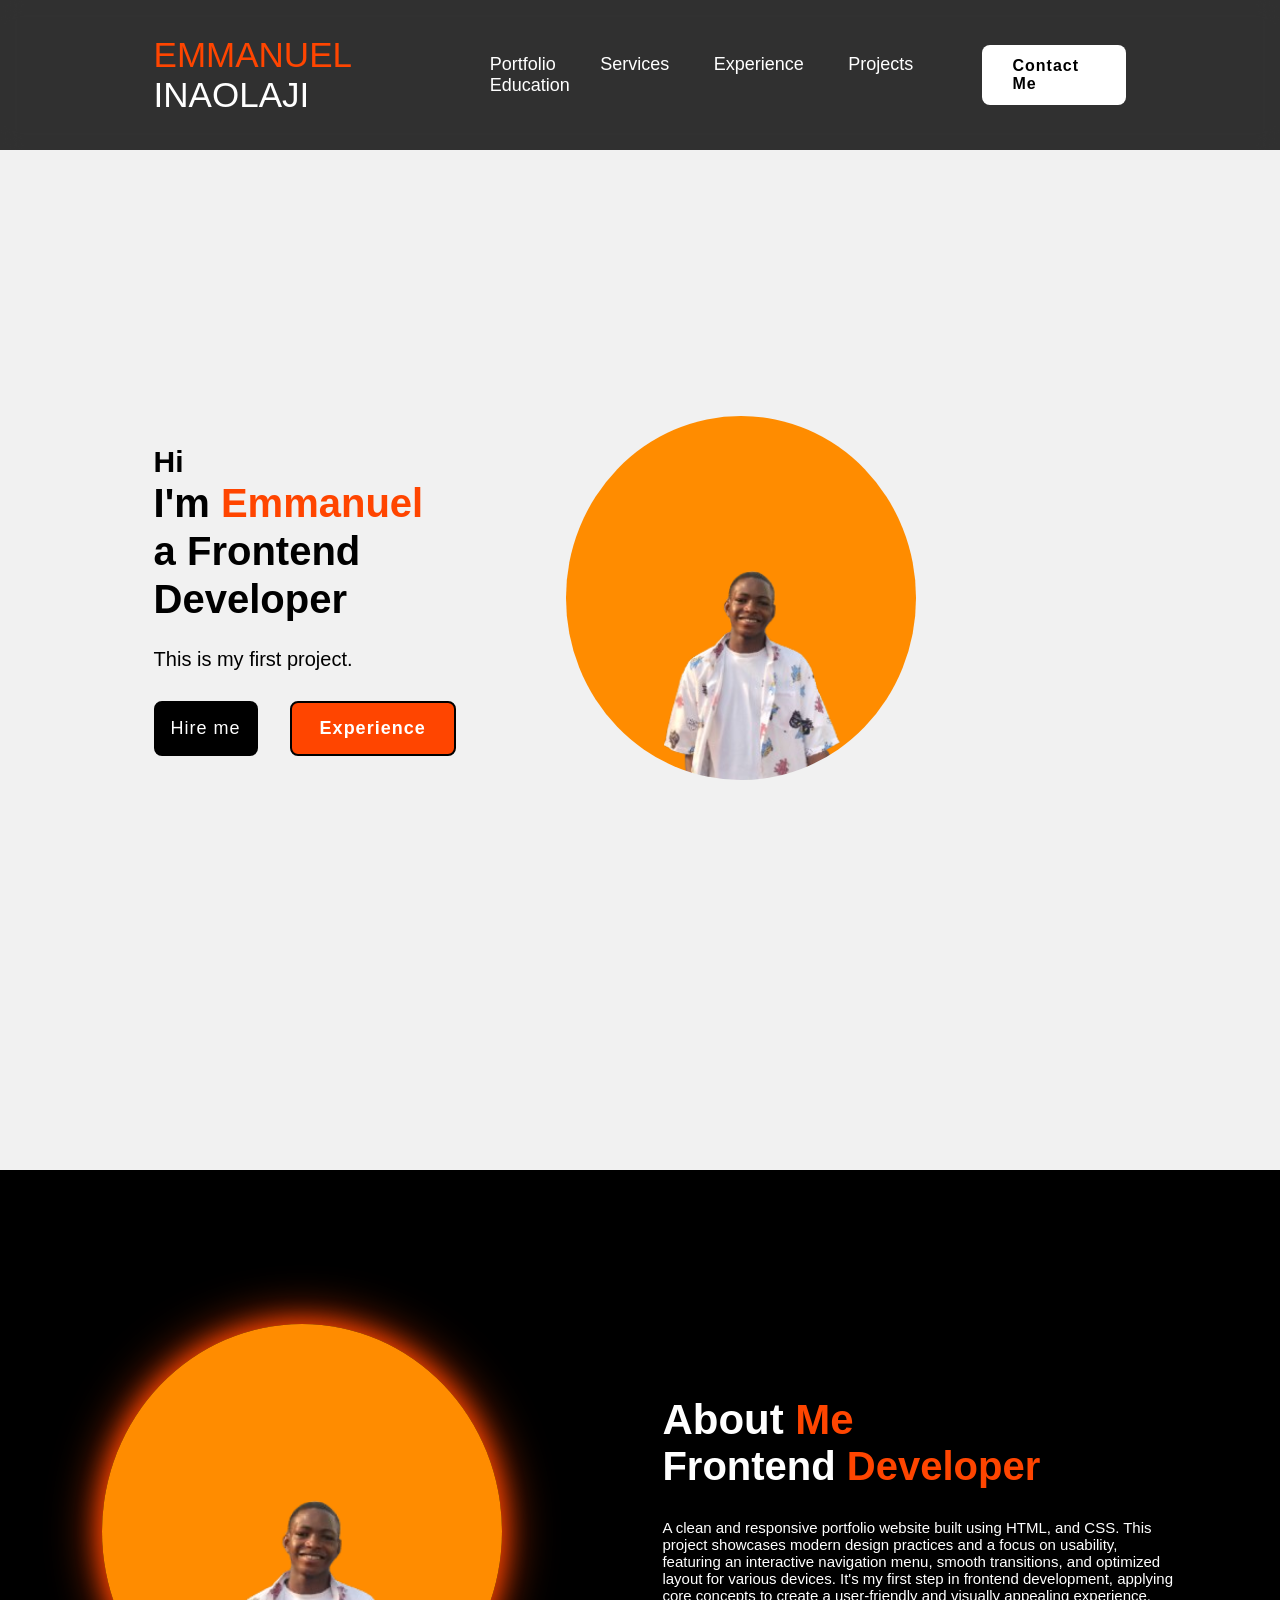
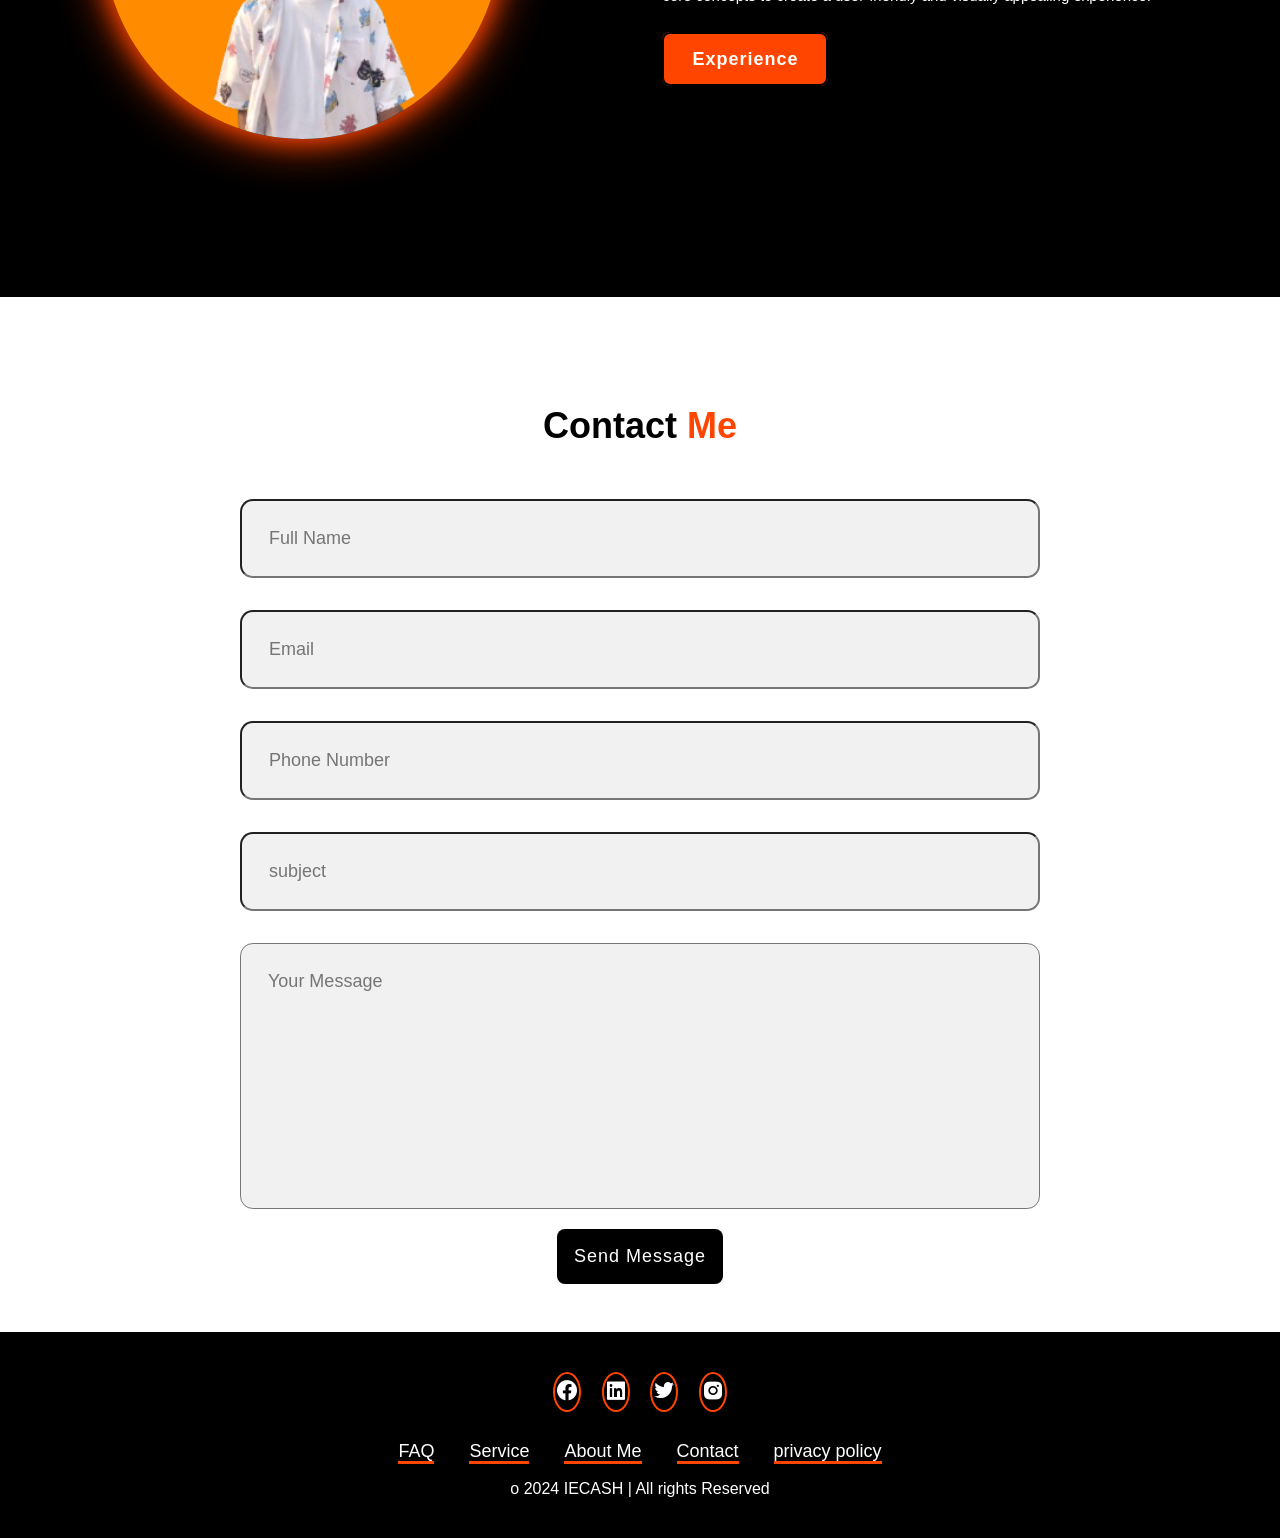
<file: index.html>
<!DOCTYPE html>
<html lang="en">
  <head>
    <meta charset="UTF-8">
    <meta name="viewport" content="width=device-width, initial-scale=1.0" />
    <title>Emmanuel Inaolaji portfolio</title>
    <link rel="stylesheet" href="css/graphic.css" />
    <link
      href="https://unpkg.com/boxicons@2.1.4/css/boxicons.min.css"
      rel="stylesheet"/>
  </head>
  <body>
    <header class="header">
      <a href="#" class="logo"><span>EMMANUEL</span> INAOLAJI</a>

      <nav class="navbar">
        <a href="#" class="actice">Portfolio</a>
        <a href="#">Services</a>
        <a href="#">Experience</a>
        <a href="cooking">Projects</a>
        <a href="#">Education</a>
      </nav>

      <a href="#" class="contact">Contact Me</a>
    </header>

    <section class="home">

      <div class="home-content">
        <h3>Hi</h3>
        <h1>I'm <span>Emmanuel<br /></span>a Frontend Developer </h1>
        <p>
          This is my first project. 
        </p>

        <div class="btn-box">
          <button class="btn-1">Hire me</button>
          <button class="btn-2">Experience</button>
        </div>
      </div>

      <div class="img_box">
        <img src="image/oljnn.png" alt="" />
      </div>
    </section>

    <section class="about">

        <div class="about-img">
            <img src="image/oljnn.png" alt="">
        </div>
        <div class="about-content">
            <h2 class="heading">About <span>Me</span></h2>
            <h3>Frontend <span>Developer</span></h3>
            <p>A clean and responsive portfolio website built using HTML, and CSS. This project showcases modern design practices and a focus on usability, featuring an interactive navigation menu, smooth transitions, and optimized layout for various devices. It's my first step in frontend development, applying core concepts to create a user-friendly and visually appealing experience.</p>
            <a href="#" class="btn-2">Experience</a>`
        </div>
    </section>

    <section class="contact-form">
        <h2 class="Contact-Me">Contact <span>Me</span></h2>

        <form action="#">

            <div class="input-box">
                <input type="text" placeholder="Full Name">
                <input type="email"  placeholder="Email">
            </div>

            <div class="input-box">
                <input type="Number" placeholder="Phone Number">
                <input type="text"  placeholder="subject">
            </div> 
            <textarea name="" id="" cols="30" rows="10" placeholder="Your Message"></textarea>
            <input type="submit" value="Send Message"
            class="btn-1">
        </form>
    </section>
    <footer class="footer">
        <div class="social">
            <a href="#"><i class=
                'bx bxl-facebook-circle'></i></a>
            <a href="#"><i class='bx bxl-linkedin-square' ></i></a>
            <a href="#"><i class='bx bxl-twitter' ></i></a>
            <a href="#"><i class='bx bxl-instagram-alt' ></i></a>
        </div>

        <ul class="list">
            <li>
                <a href="#" >FAQ</a>
            </li>
            <li>
                <a href="#">Service</a>
            </li>
            <li>
                <a href="#">About Me</a>
            </li>
            <li>
                <a href="#">Contact</a>
            </li>
            <li>
                <a href="#">privacy policy</a>
            </li>
        </ul>
        <p class="copyright">o 2024 IECASH | All rights Reserved</p>
    </footer>
  </body>
</html>
</file>
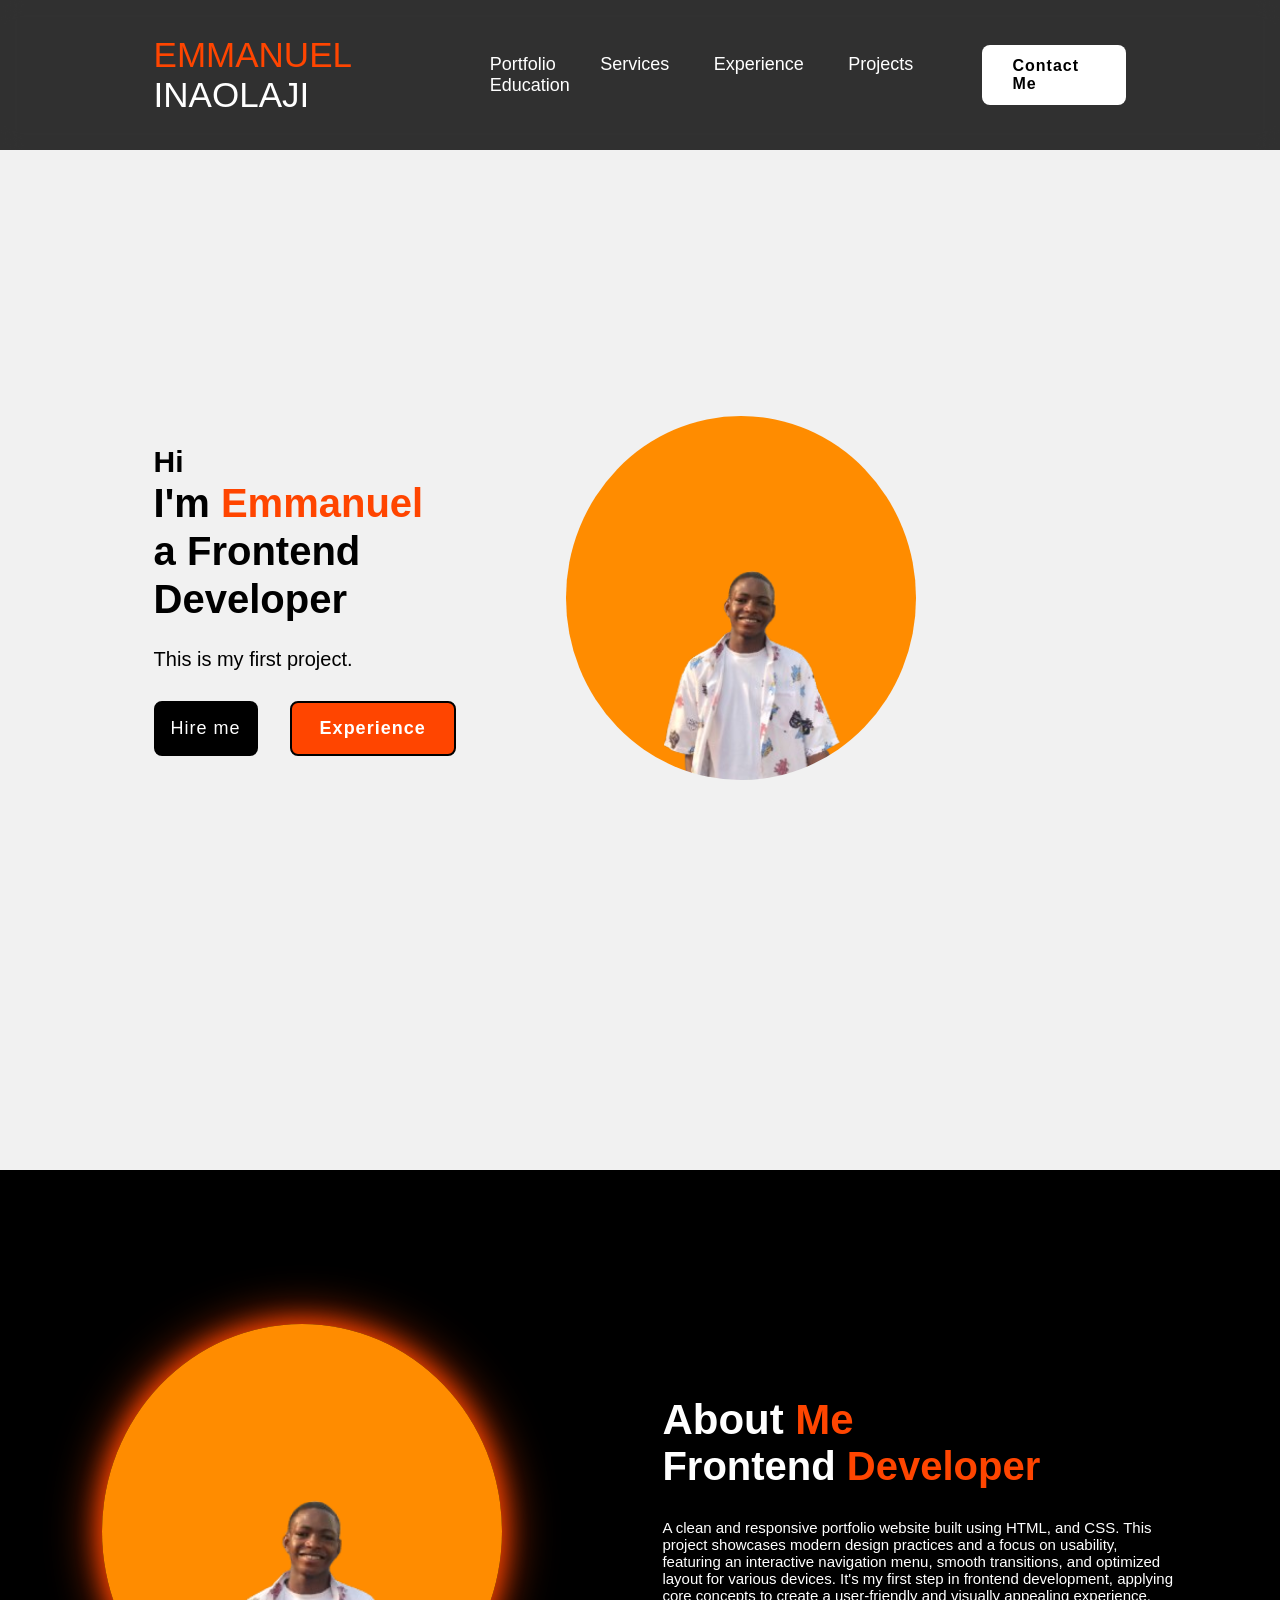
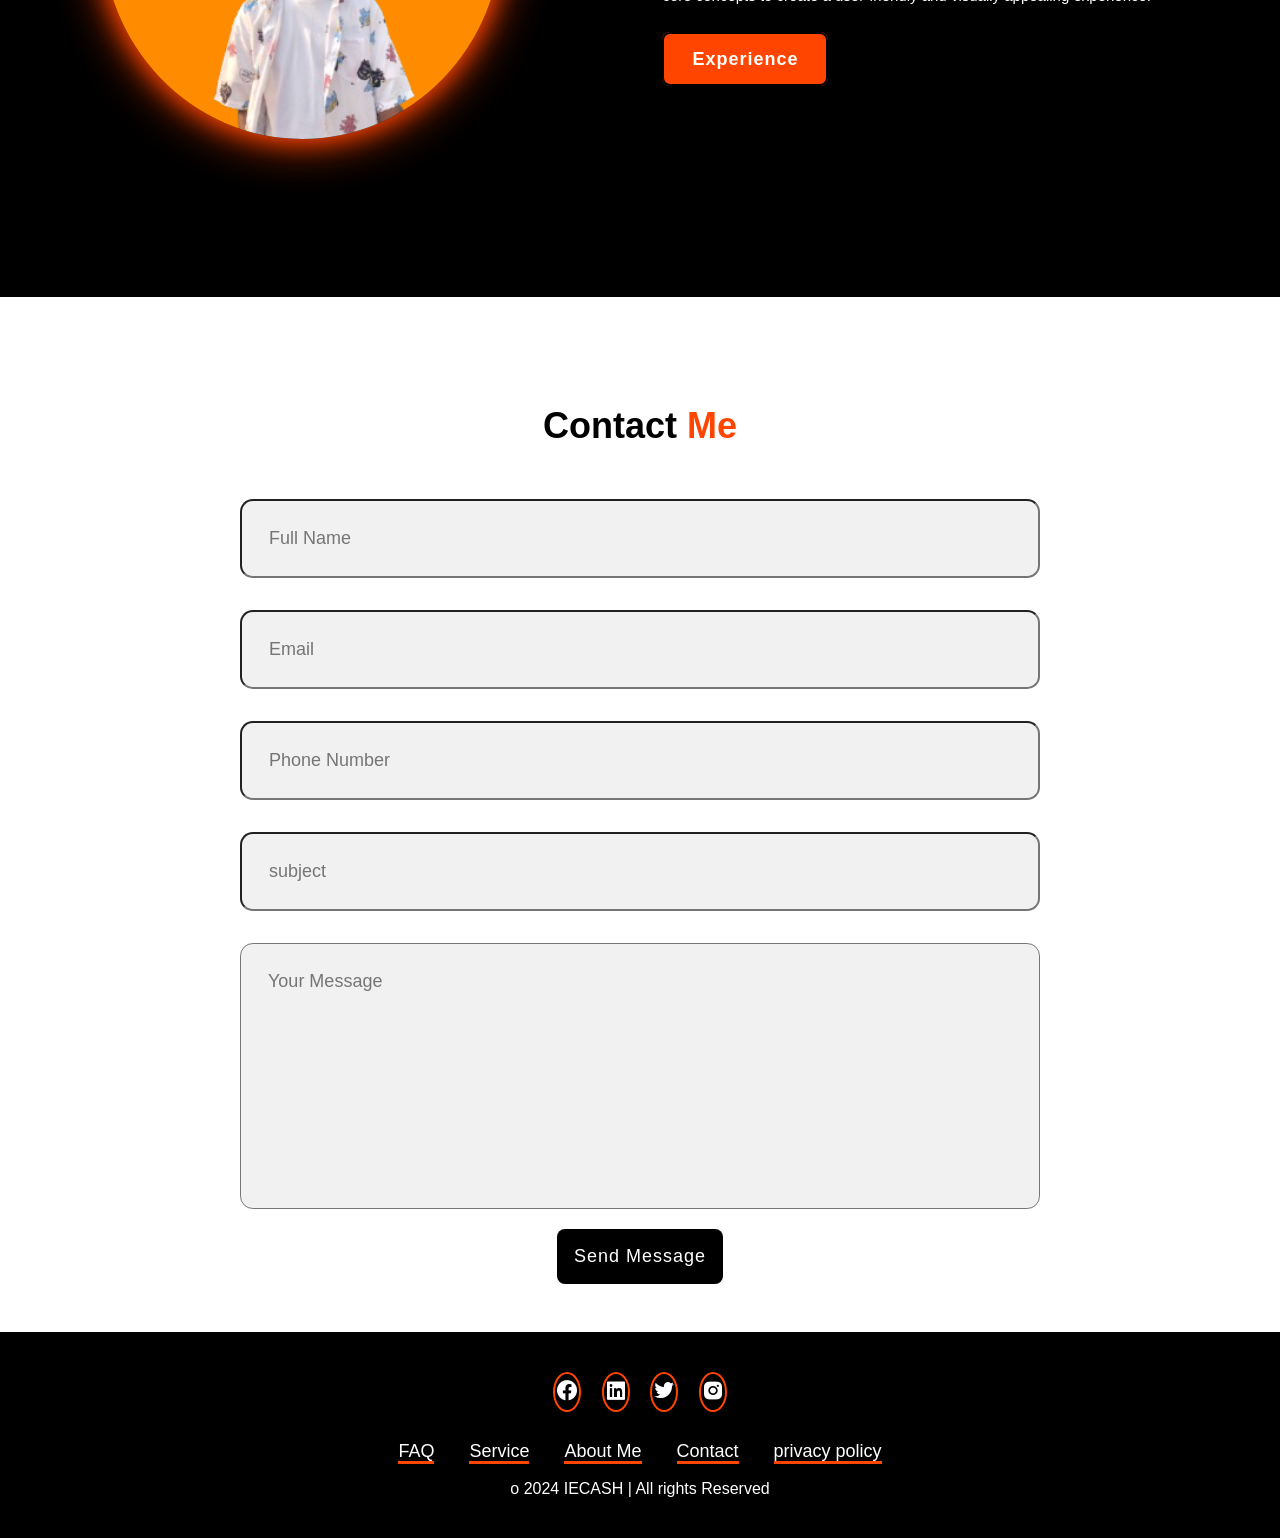
<file: graphic.html>
<!DOCTYPE html>
<html lang="en">
  <head>
    <meta charset="UTF-8">
    <meta name="viewport" content="width=device-width, initial-scale=1.0" />
    <title>simple portfolio</title>
    <link rel="stylesheet" href="css/graphic.css" />
    <link
      href="https://unpkg.com/boxicons@2.1.4/css/boxicons.min.css"
      rel="stylesheet"/>
  </head>
  <body>
    <header class="header">
      <a href="#" class="logo"><span>EMMANUEL</span> INAOLAJI</a>

      <nav class="navbar">
        <a href="#" class="actice">Portfolio</a>
        <a href="#">Services</a>
        <a href="#">Experience</a>
        <a href="#">Projects</a>
        <a href="#">Education</a>
      </nav>

      <a href="#" class="contact">Contact Me</a>
    </header>

    <section class="home">

      <div class="home-content">
        <h3>Hi</h3>
        <h1>I'm <span>Emmanuel<br /></span>a Frontend Developer </h1>
        <p>
          This is my first project. 
        </p>

        <div class="btn-box">
          <button class="btn-1">Hire me</button>
          <button class="btn-2">Experience</button>
        </div>
      </div>

      <div class="img_box">
        <img src="image/oljnn.png" alt="" />
      </div>
    </section>

    <section class="about">

        <div class="about-img">
            <img src="image/oljnn.png" alt="">
        </div>
        <div class="about-content">
            <h2 class="heading">About <span>Me</span></h2>
            <h3>Frontend <span>Developer</span></h3>
            <p>A clean and responsive portfolio website built using HTML, and CSS. This project showcases modern design practices and a focus on usability, featuring an interactive navigation menu, smooth transitions, and optimized layout for various devices. It's my first step in frontend development, applying core concepts to create a user-friendly and visually appealing experience.</p>
            <a href="#" class="btn-2">Experience</a>`
        </div>
    </section>

    <section class="contact-form">
        <h2 class="Contact-Me">Contact <span>Me</span></h2>

        <form action="#">

            <div class="input-box">
                <input type="text" placeholder="Full Name">
                <input type="email"  placeholder="Email">
            </div>

            <div class="input-box">
                <input type="Number" placeholder="Phone Number">
                <input type="text"  placeholder="subject">
            </div> 
            <textarea name="" id="" cols="30" rows="10" placeholder="Your Message"></textarea>
            <input type="submit" value="Send Message"
            class="btn-1">
        </form>
    </section>
    <footer class="footer">
        <div class="social">
            <a href="#"><i class=
                'bx bxl-facebook-circle'></i></a>
            <a href="#"><i class='bx bxl-linkedin-square' ></i></a>
            <a href="#"><i class='bx bxl-twitter' ></i></a>
            <a href="#"><i class='bx bxl-instagram-alt' ></i></a>
        </div>

        <ul class="list">
            <li>
                <a href="#" >FAQ</a>
            </li>
            <li>
                <a href="#">Service</a>
            </li>
            <li>
                <a href="#">About Me</a>
            </li>
            <li>
                <a href="#">Contact</a>
            </li>
            <li>
                <a href="#">privacy policy</a>
            </li>
        </ul>
        <p class="copyright">o 2024 IECASH | All rights Reserved</p>
    </footer>
  </body>
</html>
</file>
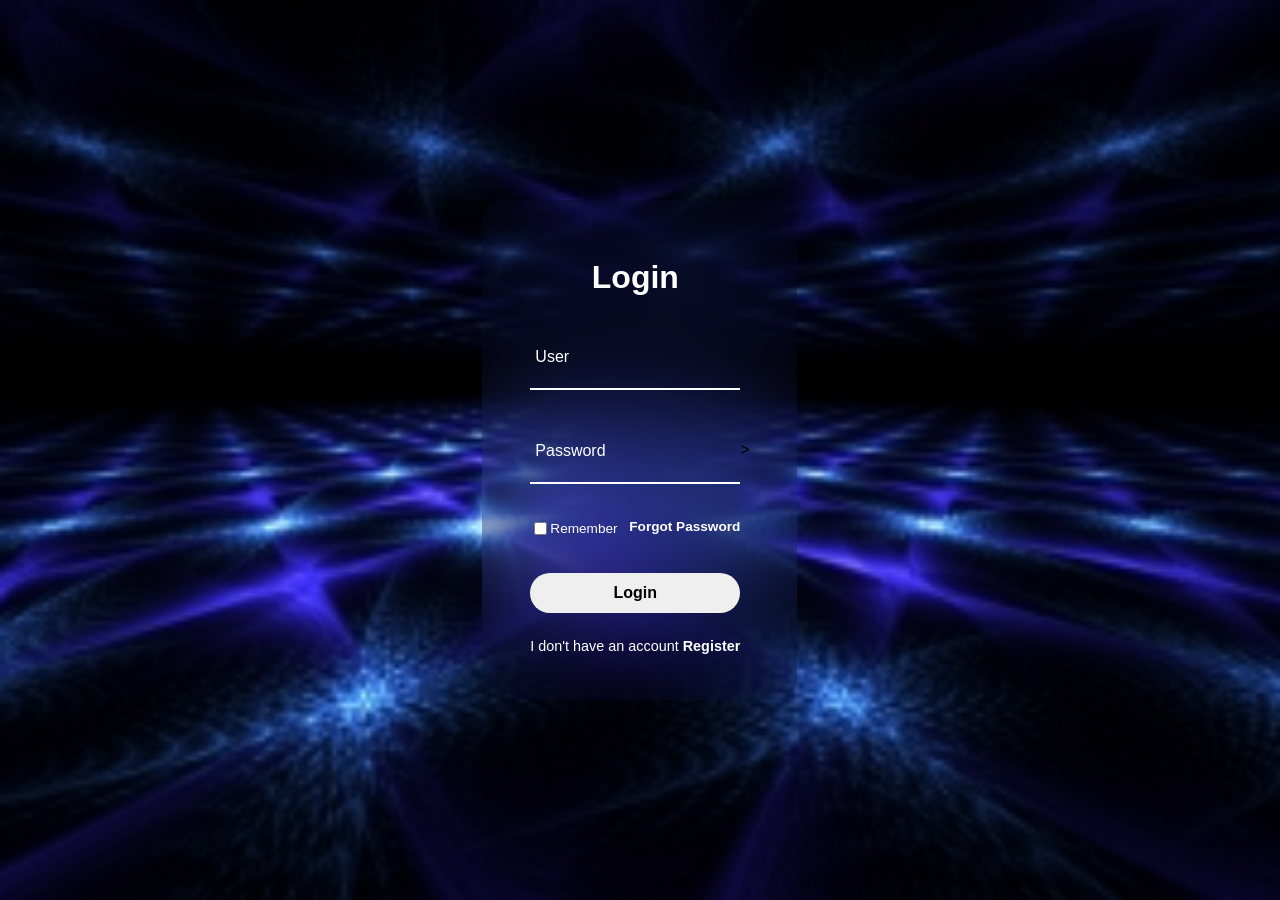
<file: cooking/hott.html>
<!DOCTYPE html>
<html lang="en">
<head>
    <meta charset="UTF-8">
    <meta name="viewport" content="width=device-width, initial-scale=1.0">
    <title>Document</title>
    <link rel="stylesheet" href="hott.css
    ">
</head>
<body>
    <section>
        <form>
            <h1>Login</h1>
            <div class="inputbox">
           <ion-icon name="mail-outline"></ion-icon>
           <input type="email" required>
           <label for="">User</label>
        </div>
            <div class="inputbox">
                <ion-icon name="Lock-clossed-outline"></ion-icon>
                <input type="password" required>
                <label for="">Password</label>
            </div>
            <div class="forget">
                <label for=""><input type="checkbox">Remember</label>
            <a href="#">Forgot Password</a>
            </div>
            <button>Login</button>
            <div class="register">
                <p>I don't have an account <a href="#">Register</a></p>
            </div> 
        </form>>
    </section> 
</body>
</html>
</file>
<file: css/graphic.css>
*{
    margin: 0;
    padding: 0;
    box-sizing: border-box;
    font-family: 'poppins',sans-serif;
    text-decoration: none;
    list-style: none;
}
header{
    position:fixed;
    top: 0;
    left: 0;
    width: 100%;
    padding: 35px 12%;
    background-color: rgba(0, 0, 0, 0.8);
    backdrop-filter: blur(10px);
    display: flex;
    justify-content: space-between;
    align-items: center;
    z-index: 100%;
}
.logo{
    font-size: 35px;
    color: white;
    font-weight: 700%;
    transition: 0.3s ease;
}
.logo:hover{
    color: orangered;
    text-shadow: 0 0 25px orangered,
                0 0 50px orangered;
                transform: scale(1.1);
}
span{
    color: orangered;
}
.navbar a{
    font-size: 18px;
    color: white;
    font-weight: 500;
    margin: 0 20px;
    border-bottom: 3px solid transparent;
    transition: 0.3s ease;
}
.navbar a:hover,
.navbar a:active{
    color: orangered;
    border-bottom: 3px solid orangered;
}
.navbar a:hover,
.navbar a:active{
    color: orangered;
    border-bottom: 3px solid orangered;
}
.contact{
    padding: 10px 28px;
    background-color: white;
    color: black;
    border: 2px solid transparent;
    border-radius: 8px;
    font-size: 16px;
    letter-spacing: 1px;
    font-weight: 600;
    transition: 0.3s ease;
}
.contact:hover{
    background-color: orangered;
    box-shadow: 0 0 25px orangered;
    color: white;
}
.home{
    width: 100%;
    min-height: 130vh;
    background: rgb(241, 241, 241);
    display: flex;
    align-items: center;
    gap: 7em;
    padding: 30px 12% 0;
}
.home-content{
    max-width: 300px;
}
.home-content h3{
    font-size:30px;
}
.home-content h1{
    font-size: 40px;
    line-height: 1.2;
}
.home-content p{
    font-size: 20px;
    margin: 25px 0 30px;
}
.btn-box{
    width: 345px;
    display: flex;
    gap: 2em;
}
.btn-1{
    padding: 15px;
    background-color: black;
    color: white;
    border: 2px solid transparent;
    border-radius: 8px;
    font-size:18px;
    letter-spacing: 1px;
    font-weight: 600%;
    transition: 0.3s ease;
    cursor: pointer;
}
.btn-1:hover{
    background-color: white;
    color: black;
    border: 2px solid black;
}
.btn-2{
    padding: 15px 28px;
    background-color: orangered;
    color: white;
    border: 2px solid black;
    border-radius: 8px;
    font-size: 18px;
    letter-spacing: 1px;
    font-weight: 600;
    transition: 0.3s ease;
    cursor: pointer;
}
.btn-2:hover{
    background-color: white;
    color: orangered;
}
.img_box img{
    border-radius: 400%;
    width: 350px;
}
::-webkit-scrollbar{
    width: 15px;
}
::-webkit-scrollbar-thumb{
    background-color: orangered;
}
::-webkit-scrollbar-track{
    background-color: rgba(0, 0, 0, 0.6);
    width: 50px;
}

.about{
    display: flex;
    justify-content: center;
    align-items: center;
    padding: 12% 8%;
    gap: 10em;
    background: black;
}
.about-img img{
    position: relative;
    width: 400px;
    box-shadow: 0 0 25px orangered, 
                0 0 50px orangered;
    border-radius: 50%;
}
.about-content h2{
    text-align: left;
    color: white;
    font-size: 42px;
}
.about-content h3{
    font-size: 40px;
    color: white;
}
.about-content p{
    color: white;
    font-size: 15px;
    margin: 2em 0 3em;
}

.contact-form h2{
    text-align: center;
    margin-top: 3em;
    margin-bottom: 1em;
    font-size: 36px;
}
.contact-form form{
    max-width: 50em;
    margin: 1rem auto;
    text-align: center;
    margin-bottom: 3em;
}
.contact-form form .input-box{
    display: flex;
    justify-content: center;
    flex-wrap: wrap;
}
.contact-form form .input-box input,
.contact-form form textarea{
    width: 100%;
    padding: 1.5em;
    font-size: 18px;
    color: black;
    background: rgb(241, 241, 241);
    border-radius: .8rem;
    margin: 1rem 0;
    resize:none;
}
.footer{
    position: relative;
    bottom: 0%;
    width: 100%;
    padding: 40px 0;
    background-color: black;
}
.footer .social{
    text-align: center;
    padding-bottom: 25px;
    color: white;
}
.footer .social a{
    font-size: 24px;
    color: white;
    border: 2px solid orangered;
    height: 40px;
    line-height: 38px;
    display: inline-block;
    text-align: center;
    border-radius: 50%;
    margin: 0 8px;
    box-shadow: insertn0 0 10px orangered;
}
.footer .social a:hover{
    transform: scale(1.2)translateY(-10px);
    color: orangered;
    border: 2px solid orangered;
}
.footer ul{
    margin-top: 0;
    padding: 0;
    font-size: 18px;
    line-height: 1.6;
    margin-bottom: 0;
    text-align: center;
}
.footer ul li a{
    color: white;
    border-bottom: 3px solid orangered;
    transition: 0.3 ease;
}
.footer ul li a:hover{
    border-bottom: 3px solid orangered;
}
.footer ul li{
    display: inline-block;
    padding: 0 15px;
}
.footer .copyright{
    margin-top: 15px;
    text-align: center;
    color: white;
}
</file>
<file: cooking/hott.css>
body{
    margin: 0;
    padding: 0;
    box-sizing: border-box;
    font-family: 'poppins',sans-serif;
}
body {
    display: flex;
    align-items: center;
    justify-content: center;
    min-height: 100vh;
    background-image: url("image/Textures_wallpapers_517.jpg");
    background-repeat: no-repeat;
    background-position: center;
    background-size: cover;
}

section {
    position: relative;
    max-width: 400px;
    background-color: transparent;
    border: 2px solid rgba(255, 255, 255, 0, 5);
    border-radius: 20px;
    backdrop-filter: blur(55px);
    display: flex;
    justify-content: center;
    align-items: center;
    padding: 2rem 3rem;
}
h1 {
    font-size: 2rem;
    color: #fff;
    text-align: center;
}

.inputbox {
    position: relative;
    margin: 30px 0;
    max-width: 310px;
    border-bottom: 2px solid #fff;
}

.inputbox  label {
    position: absolute;
    top: 50%;
    left: 5px;
    transform: translateY(-50%);
    color: #fff;
    font-size: 1rem;
    pointer-events: none;
    transition: all 0.5s ease-in-out;
}

input:focus ~ label,
input:valid ~ label {
    top: 5px;
}

.inputbox input {
    width: 100%;
    height: 60px;
    background: transparent;
    border: none;
    outline: none;
    font-size: 1rem;
    padding: 0% 35x 0 5px;
    color: #fff;
}
.inputbox ion-icon {
    position: absolute;
    right: 8px;
    color: #fff;
    font-size: 1.2rem;
    top: 20px;
}

.forget {
    margin: 35px 0;
    font-size: 0.85rem;
    color: #fff;
    display: flex;
    justify-content: space-between;
}

.forget label {
    display: flex;
    align-items: center;
}

.forget label input {
    margin-right: 3px;
}

.forget a {
    color: #fff;
    text-decoration: none;
    font-weight: 600;
}

.forget a:hover {
    text-decoration: underline;
}

button {
    width: 100%;
    height: 40px;
    border-radius: 40px;
    background-color: rgb(255, 255, 255, 0, 1);
    border: none;
    outline: none;
    cursor: pointer;
    font-size: 1rem;
    font-weight: 600;
    transition: all 0.4s ease;
}

button:hover {
    background-color: rgb(255, 255, 255, 0, 5);
}

.register {
    font-size: 0.9rem;
    color: #fff;
    text-align: center;
    margin: 25px 0 10px;
}

.register p a {
    text-decoration: none;
    color: #fff;
    font-weight: 600;
}

.register p a:hover {
    text-decoration: underline;
}
</file>
